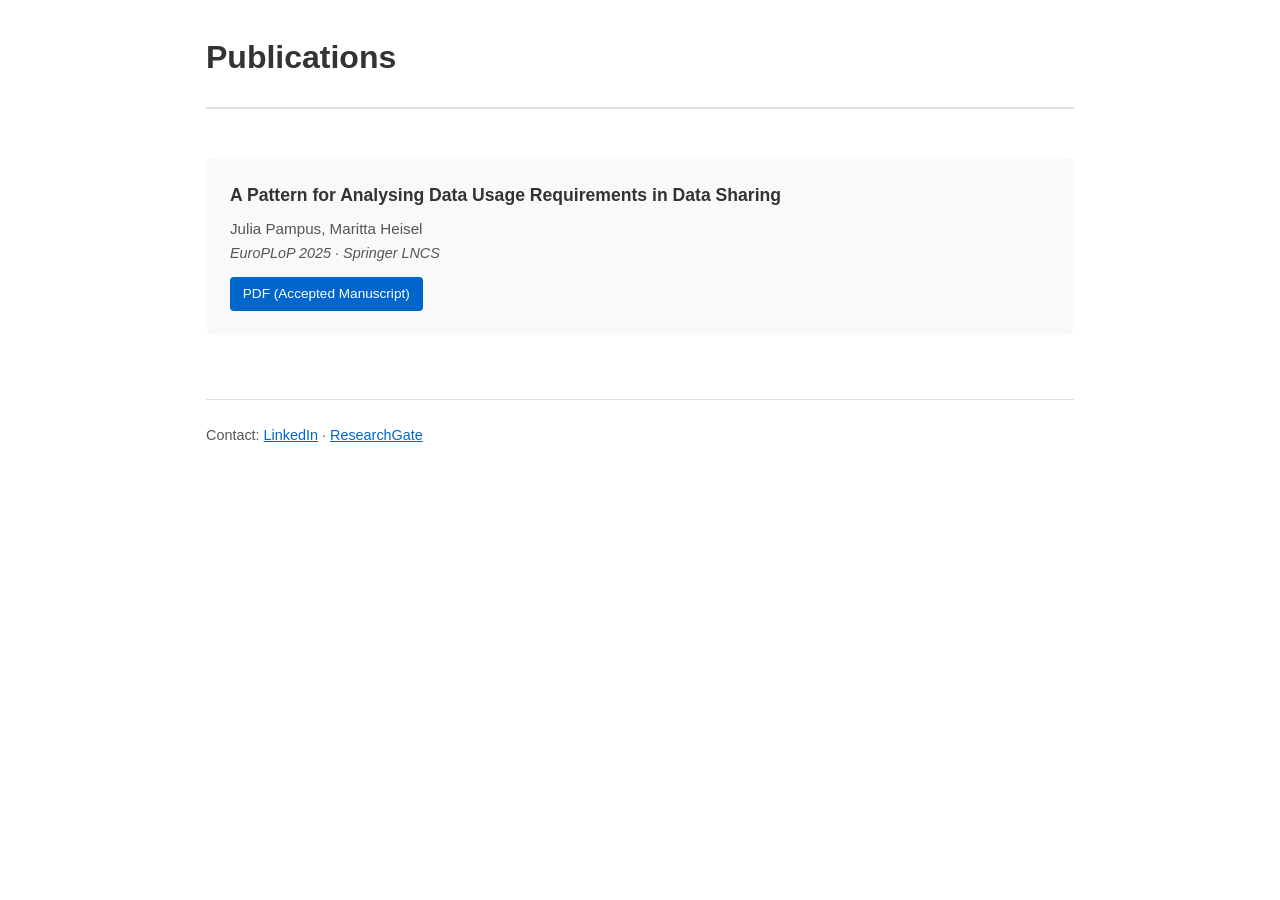
<file: index.html>
<!DOCTYPE html>
<html lang="en">
<head>
    <meta charset="UTF-8">
    <meta name="viewport" content="width=device-width, initial-scale=1.0">
    <title>Publications – Julia Pampus</title>
    <link rel="stylesheet" href="style.css">
</head>
<body>
<header>
    <h1>Publications</h1>
</header>

<main>
    <section class="publication-list">

        <article class="publication">
<!--            <span class="year">2025</span>-->
            <div class="details">
                <h2><a href="papers/europlop2025-data-usage/">A Pattern for Analysing Data Usage Requirements in Data Sharing</a></h2>
                <p class="authors">Julia Pampus, Maritta Heisel</p>
                <p class="venue">EuroPLoP 2025 · Springer LNCS</p>
                <p class="links">
                    <a href="papers/europlop2025-data-usage/europlop2025-accepted-manuscript.pdf">PDF (Accepted Manuscript)</a>
                    <!-- <a href="https://doi.org/[DOI]">DOI</a> -->
                </p>
            </div>
        </article>

    </section>
</main>

<footer>
    <p>Contact: <a href="https://www.linkedin.com/in/julia-pampus/">LinkedIn</a> · <a href="https://www.researchgate.net/profile/Julia-Pampus/">ResearchGate</a></p>
</footer>
</body>
</html>
</file>
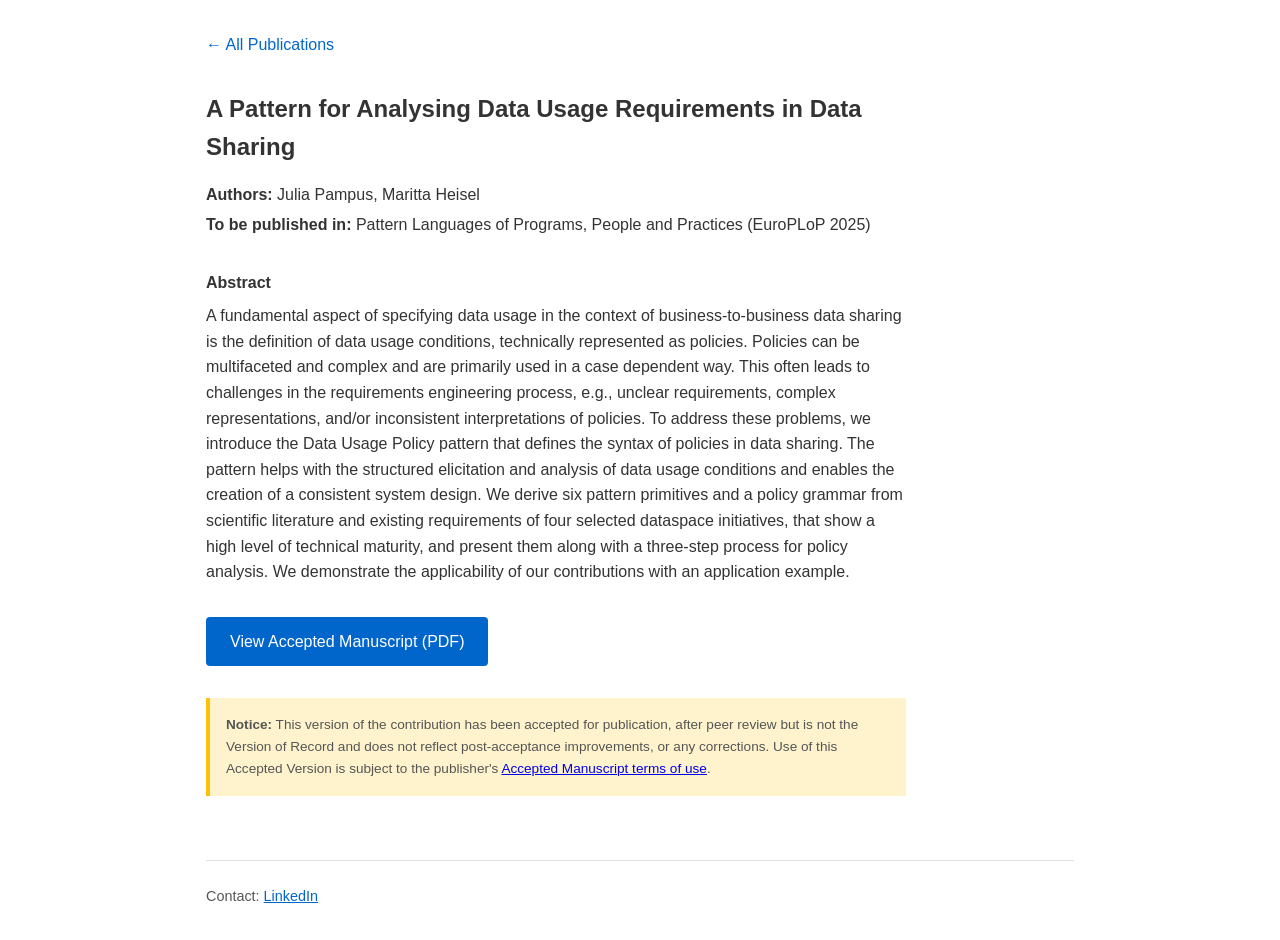
<file: papers/europlop2025-data-usage/index.html>
<!DOCTYPE html>
<html lang="en">
<head>
    <meta charset="UTF-8">
    <meta name="viewport" content="width=device-width, initial-scale=1.0">
    <title>A Pattern for Analysing Data Usage Requirements in Data Sharing</title>
    <link rel="stylesheet" href="../../style.css">
</head>
<body>
<a href="../../" class="back-link">← All Publications</a>

<main class="paper-detail">
    <h1>A Pattern for Analysing Data Usage Requirements in Data Sharing</h1>

    <div class="meta">
        <p class="authors"><strong>Authors:</strong> Julia Pampus, Maritta Heisel</p>
        <p class="venue"><strong>To be published in:</strong> Pattern Languages of Programs, People and Practices (EuroPLoP 2025)</p>
        <!-- <p class="venue"><strong>Published in:</strong> Pattern Languages of Programs, People and Practices (EuroPLoP 2025)</p> -->
        <!-- <p class="series"><strong>Series:</strong> Springer LNCS</p> -->
        <!-- <p class="doi"><strong>DOI:</strong> <a href="https://doi.org/[DOI]">[DOI]</a></p> -->
    </div>

    <div class="abstract">
        <h2>Abstract</h2>
        <p>A fundamental aspect of specifying data usage in the context
            of business-to-business data sharing is the definition of data usage conditions,
            technically represented as policies. Policies can be multifaceted
            and complex and are primarily used in a case dependent way. This often
            leads to challenges in the requirements engineering process, e.g., unclear
            requirements, complex representations, and/or inconsistent interpretations
            of policies. To address these problems, we introduce the Data Usage
            Policy pattern that defines the syntax of policies in data sharing. The
            pattern helps with the structured elicitation and analysis of data usage
            conditions and enables the creation of a consistent system design. We
            derive six pattern primitives and a policy grammar from scientific literature
            and existing requirements of four selected dataspace initiatives, that
            show a high level of technical maturity, and present them along with a
            three-step process for policy analysis. We demonstrate the applicability
            of our contributions with an application example.</p>
    </div>

    <a href="europlop2025-accepted-manuscript.pdf" class="download-btn">View Accepted Manuscript (PDF)</a>

    <div class="disclaimer">
        <strong>Notice:</strong> This version of the contribution has been accepted for
        publication, after peer review but is not the Version of Record and does not
        reflect post-acceptance improvements, or any corrections.
        Use of this Accepted Version is subject to the publisher's
        <a href="https://www.springernature.com/gp/open-research/policies/accepted-manuscript-terms">
            Accepted Manuscript terms of use</a>.
    </div>

    <!--
    <div class="disclaimer">
        <strong>Notice:</strong> This version of the contribution has been accepted for
        publication, after peer review but is not the Version of Record and does not
        reflect post-acceptance improvements, or any corrections. The Version of Record
        is available online at: <a href="http://dx.doi.org/[DOI]">http://dx.doi.org/[DOI]</a>.
        Use of this Accepted Version is subject to the publisher's
        <a href="https://www.springernature.com/gp/open-research/policies/accepted-manuscript-terms">
            Accepted Manuscript terms of use</a>.
    </div>
    -->
</main>

<footer>
    <p>Contact: <a href="https://www.linkedin.com/in/julia-pampus/">LinkedIn</a></p>
</footer>
</body>
</html>
</file>
<file: style.css>
:root {
    --primary: #0066cc;
    --primary-dark: #004999;
    --text: #333;
    --text-light: #555;
    --bg-light: #f8f9fa;
    --border: #e0e0e0;
}

* {
    box-sizing: border-box;
    margin: 0;
    padding: 0;
}

body {
    font-family: -apple-system, BlinkMacSystemFont, 'Segoe UI', Roboto, 'Helvetica Neue', sans-serif;
    line-height: 1.6;
    color: var(--text);
    max-width: 900px;
    margin: 0 auto;
    padding: 2rem 1rem;
}

/* Header */
header {
    margin-bottom: 3rem;
    padding-bottom: 1.5rem;
    border-bottom: 2px solid var(--border);
}

header h1 {
    font-size: 2rem;
    font-weight: 600;
}

header .subtitle {
    color: var(--text-light);
    font-size: 1.1rem;
}

/* Publication List */
.publication-list {
    display: flex;
    flex-direction: column;
    gap: 1.5rem;
}

.publication {
    display: flex;
    gap: 1.5rem;
    padding: 1.5rem;
    background: var(--bg-light);
    border-radius: 8px;
}

.publication .year {
    font-weight: 600;
    color: var(--primary);
    min-width: 50px;
}

.publication h2 {
    font-size: 1.1rem;
    font-weight: 600;
    margin-bottom: 0.5rem;
}

.publication h2 a {
    color: var(--text);
    text-decoration: none;
}

.publication h2 a:hover {
    color: var(--primary);
}

.publication .authors {
    color: var(--text-light);
    font-size: 0.95rem;
}

.publication .venue {
    font-style: italic;
    color: var(--text-light);
    font-size: 0.9rem;
}

.publication .links {
    margin-top: 0.75rem;
}

.publication .links a {
    display: inline-block;
    background: var(--primary);
    color: white;
    padding: 0.4rem 0.8rem;
    border-radius: 4px;
    text-decoration: none;
    font-size: 0.85rem;
    margin-right: 0.5rem;
}

.publication .links a:hover {
    background: var(--primary-dark);
}

/* Detail Page */
.paper-detail {
    max-width: 700px;
}

.paper-detail h1 {
    font-size: 1.5rem;
    margin-bottom: 1rem;
}

.paper-detail .meta {
    margin-bottom: 2rem;
}

.paper-detail .meta p {
    margin-bottom: 0.25rem;
}

.paper-detail .abstract {
    margin-bottom: 2rem;
}

.paper-detail .abstract h2 {
    font-size: 1rem;
    margin-bottom: 0.5rem;
}

.download-btn {
    display: inline-block;
    background: var(--primary);
    color: white;
    padding: 0.75rem 1.5rem;
    text-decoration: none;
    border-radius: 4px;
    font-weight: 500;
}

.download-btn:hover {
    background: var(--primary-dark);
}

.disclaimer {
    background: #fff3cd;
    border-left: 4px solid #ffc107;
    padding: 1rem;
    margin-top: 2rem;
    font-size: 0.85rem;
    color: var(--text-light);
}

.back-link {
    display: inline-block;
    margin-bottom: 2rem;
    color: var(--primary);
    text-decoration: none;
}

.back-link:hover {
    text-decoration: underline;
}

/* Footer */
footer {
    margin-top: 4rem;
    padding-top: 1.5rem;
    border-top: 1px solid var(--border);
    color: var(--text-light);
    font-size: 0.9rem;
}

footer a {
    color: var(--primary);
}

/* Responsive */
@media (max-width: 600px) {
    .publication {
        flex-direction: column;
        gap: 0.5rem;
    }
}
</file>
